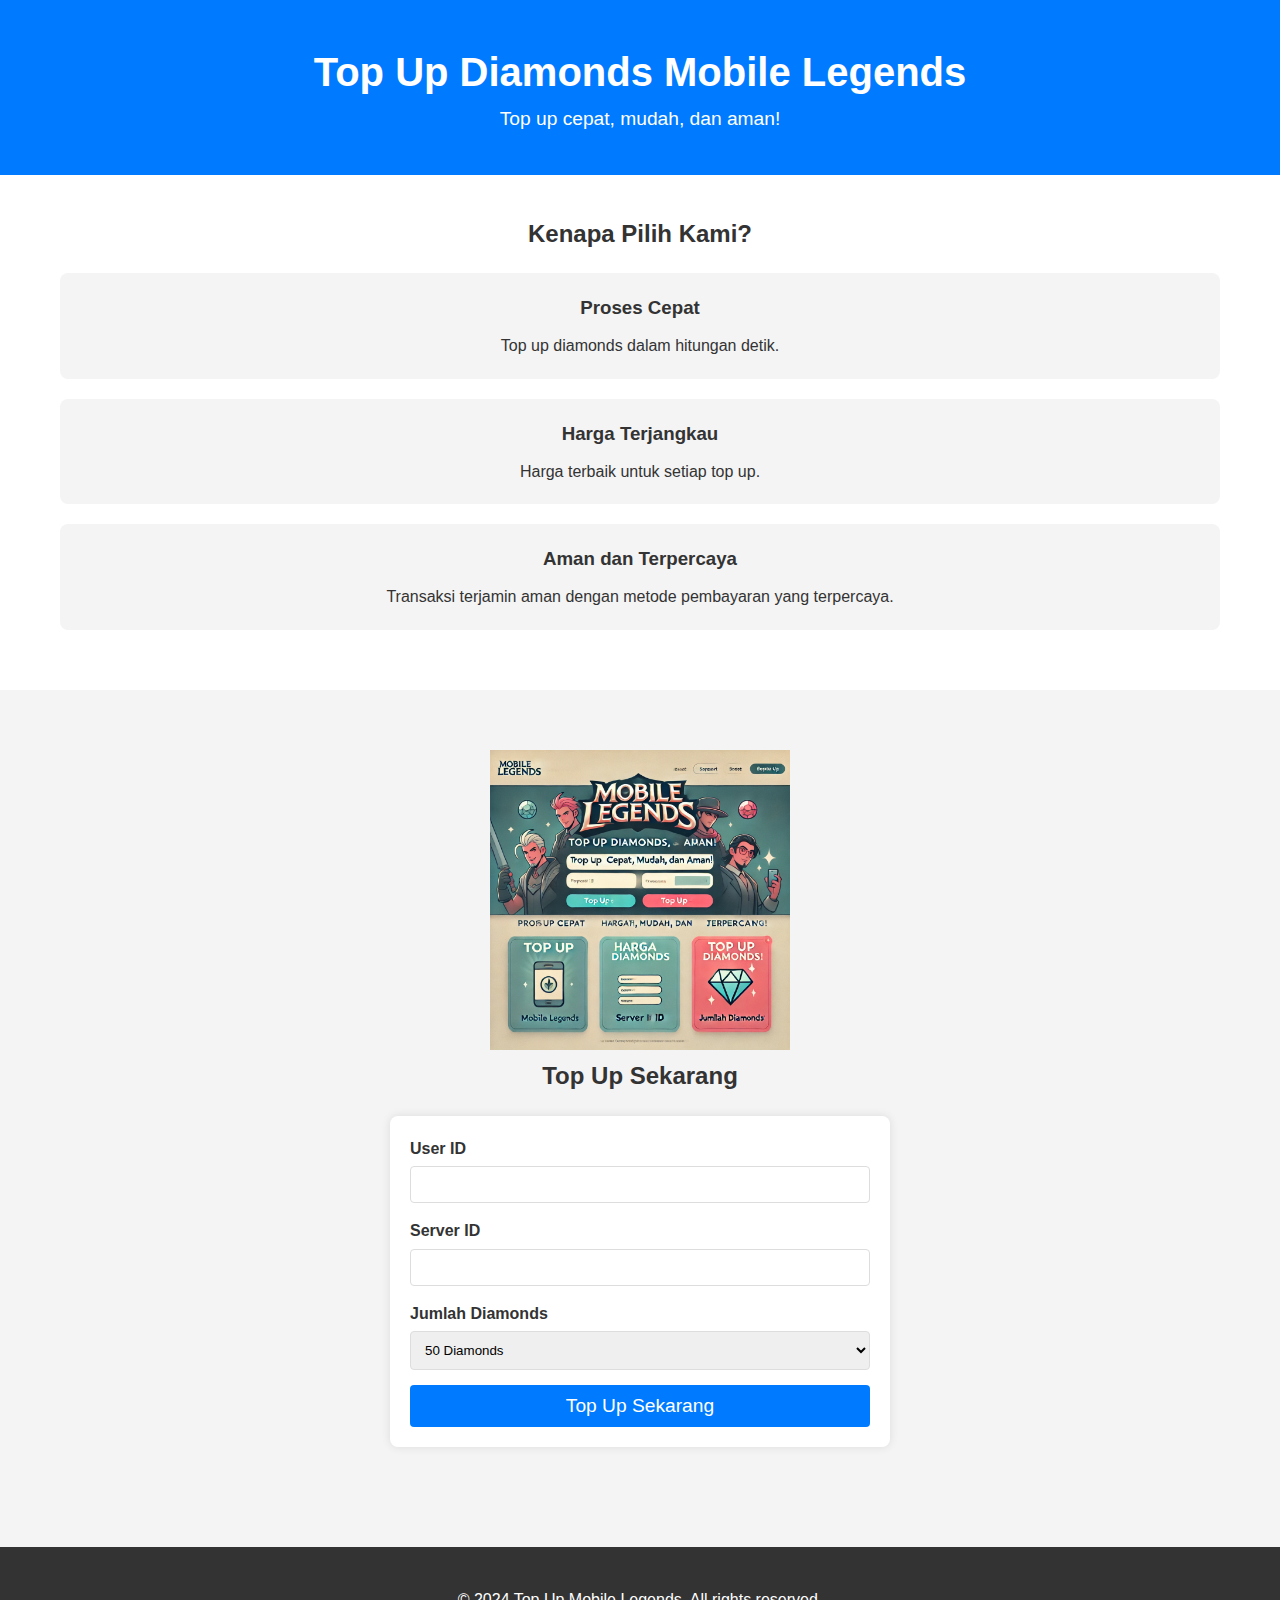
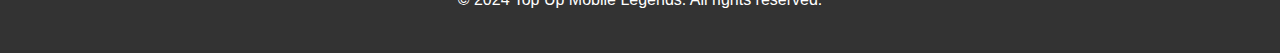
<file: index.html>
<!DOCTYPE html>
<html lang="id">
<head>
    <meta charset="UTF-8">
    <meta name="viewport" content="width=device-width, initial-scale=1.0">
    <title>Top Up Diamonds Mobile Legends</title>
    <link rel="stylesheet" href="css/styles.css">
</head>
<body>
    <header>
        <div class="container">
            <h1>Top Up Diamonds Mobile Legends</h1>
            <p>Top up cepat, mudah, dan aman!</p>
        </div>
    </header>

    <section class="features">
        <div class="container">
            <h2>Kenapa Pilih Kami?</h2>
            <div class="feature-item">
                <h3>Proses Cepat</h3>
                <p>Top up diamonds dalam hitungan detik.</p>
            </div>
            <div class="feature-item">
                <h3>Harga Terjangkau</h3>
                <p>Harga terbaik untuk setiap top up.</p>
            </div>
            <div class="feature-item">
                <h3>Aman dan Terpercaya</h3>
                <p>Transaksi terjamin aman dengan metode pembayaran yang terpercaya.</p>
            </div>
        </div>
    </section>

    <section class="topup">
        <div class="container">
            <img src="img/mobile.webp" alt="Gambar Mobile Legends" width="300">
            <h2>Top Up Sekarang</h2>
            <form>
                <label for="user-id">User ID</label>
                <input type="text" id="user-id" name="user-id" required>

                <label for="server-id">Server ID</label>
                <input type="text" id="server-id" name="server-id" required>

                <label for="diamonds">Jumlah Diamonds</label>
                <select id="diamonds" name="diamonds" required>
                    <option value="50">50 Diamonds</option>
                    <option value="100">100 Diamonds</option>
                    <option value="200">200 Diamonds</option>
                </select>

                <button type="submit">Top Up Sekarang</button>
            </form>
        </div>
    </section>

    <footer>
        <div class="container">
            <p>&copy; 2024 Top Up Mobile Legends. All rights reserved.</p>
        </div>
    </footer>
</body>
</html>
</file>
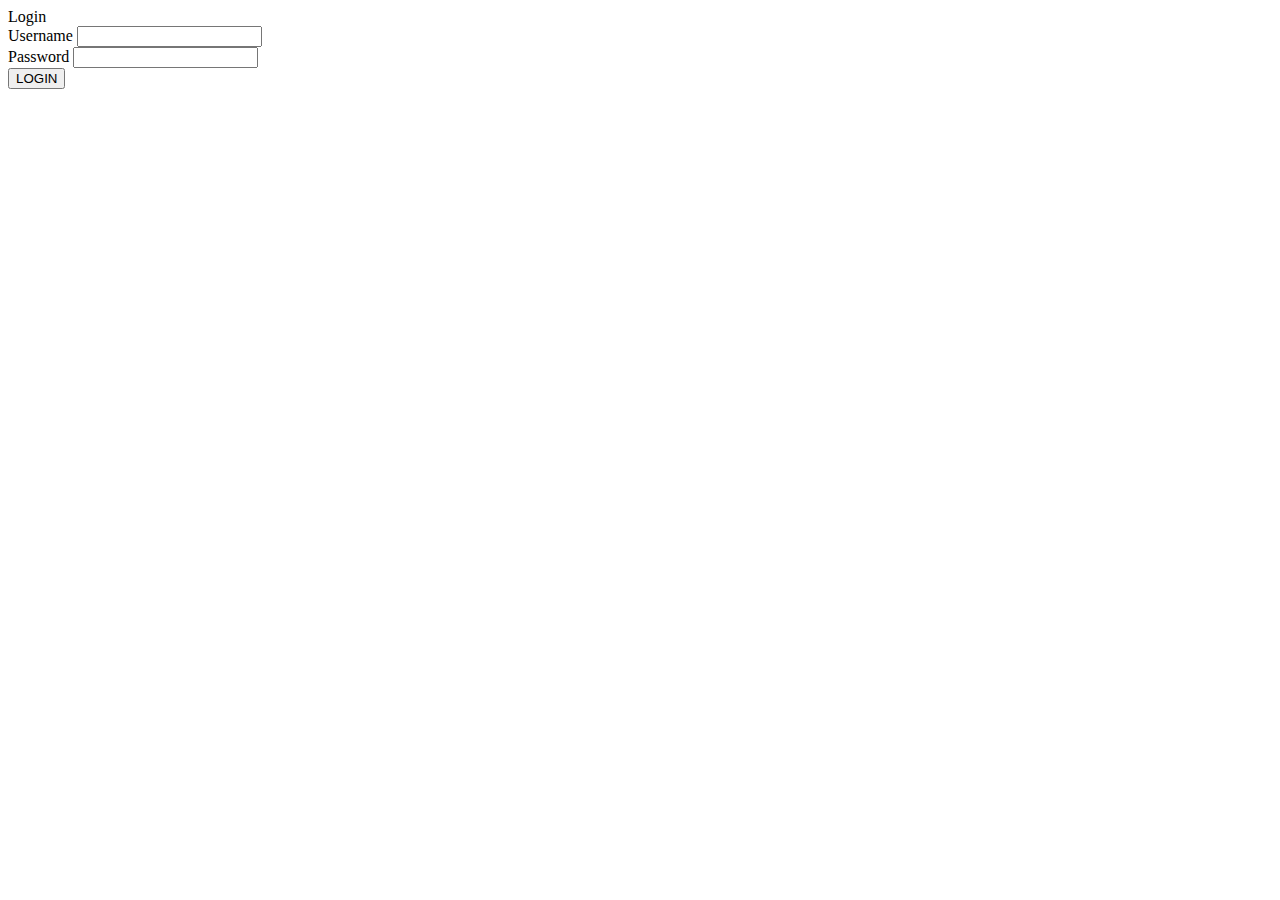
<file: login.html>
<!DOCTYPE html>
<html lang="en">
<head>
    <meta charset="UTF-8">
    <meta name="viewport" content="width=device-width, initial-scale=1.0">
    <title>Login</title>
 </head>
 <body
     <h2>Login</h2>
     <form id="Loginform">
         <div>
             <label for="username">Username</label>
             <input type="text" name="Username" id="username">
         </div>
         <div>
            <label for="Password">Password</label>
            <input type="text" name="Password" id="Password">
        </div>
        <button type="submit">LOGIN</button>
    </form>

        <script src="script.js"></script>
    </body>
    </html>
</file>
<file: css/styles.css>
* {
    margin: 0;
    padding: 0;
    box-sizing: border-box;
}

body {
    font-family: Arial, sans-serif;
    line-height: 1.6;
    color: #333;
    background-color: #f4f4f4;
}

.container {
    max-width: 1200px;
    margin: 0 auto;
    padding: 20px;
}

header {
    background: #007bff;
    color: #fff;
    padding: 20px 0;
    text-align: center;
}

header h1 {
    font-size: 2.5rem;
}

header p {
    font-size: 1.2rem;
}

.features {
    background: #fff;
    padding: 20px 0;
}

.features h2 {
    text-align: center;
    margin-bottom: 20px;
}

.feature-item {
    text-align: center;
    padding: 20px;
    background: #f4f4f4;
    margin-bottom: 20px;
    border-radius: 8px;
}

.feature-item h3 {
    margin-bottom: 10px;
}

.topup {
    padding: 40px 0;
    text-align: center;
}

.topup h2 {
    margin-bottom: 20px;
}

form {
    max-width: 500px;
    margin: 0 auto;
    text-align: left;
    background: #fff;
    padding: 20px;
    border-radius: 8px;
    box-shadow: 0 0 10px rgba(0, 0, 0, 0.1);
}

form label {
    display: block;
    margin-bottom: 5px;
    font-weight: bold;
}

form input,
form select {
    width: 100%;
    padding: 10px;
    margin-bottom: 15px;
    border: 1px solid #ddd;
    border-radius: 4px;
}

form button {
    width: 100%;
    padding: 10px;
    background: #007bff;
    color: #fff;
    border: none;
    border-radius: 4px;
    cursor: pointer;
    font-size: 1.2rem;
}

form button:hover {
    background: #0056b3;
}

footer {
    background: #333;
    color: #fff;
    padding: 20px 0;
    text-align: center;
    margin-top: 40px;
}
</file>
